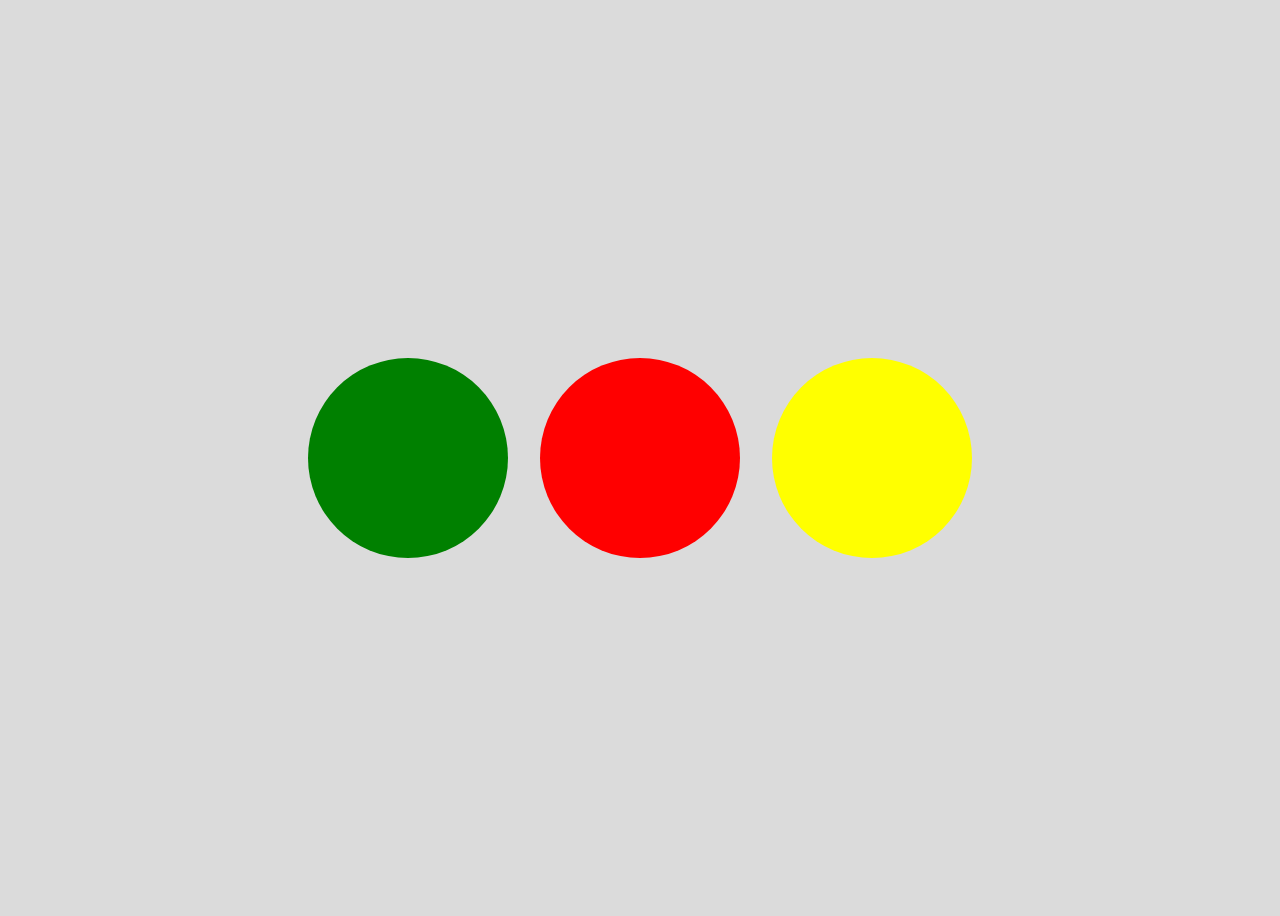
<file: part1.html>
<!DOCTYPE html>
<html lang="en">

<head>
  <meta charset="UTF-8">
  <meta name="viewport" content="width=device-width, initial-scale=1">
  <title>Part I</title>
  <link rel="stylesheet" type="text/css" href="styles/part1.css">
</head>

<body>
  <main>
    <div class="box green"></div>
    <div class="box red"></div>
    <div class="box yellow"></div>
  </main>
</body>

</html>
</file>
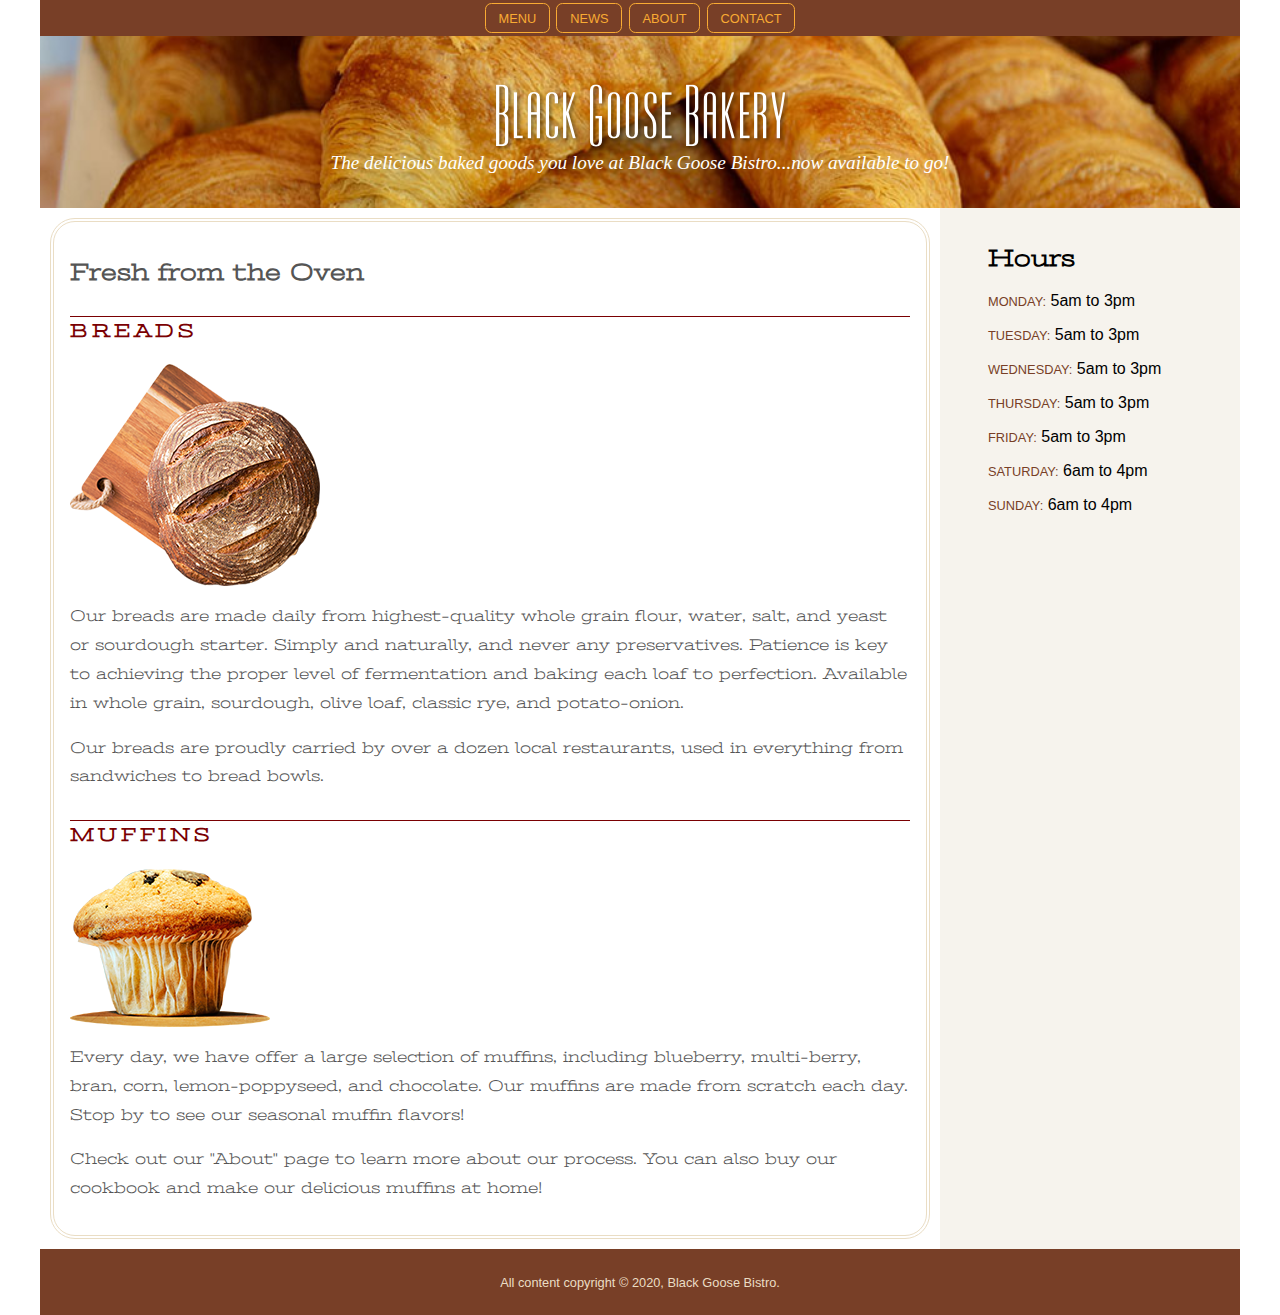
<file: part3.html>
<!DOCTYPE html>
<html lang="en">

<head>
  <meta charset="UTF-8">
  <meta name="viewport" content="width=device-width, initial-scale=1">
  <title>Black Goose Bakery</title>
  <link rel="stylesheet" type="text/css" href="styles/part3.css">
</head>

<body>
  <!-- Adapted from materials in Learning Web Design by Jennifer Robins -->
  <div id="container">
    <header>
      <nav>
        <ul>
          <li><a href="">Menu</a></li>
          <li><a href="">News</a></li>
          <li><a href="">About</a></li>
          <li><a href="">Contact</a></li>
        </ul>
      </nav>
      <h1><img src="images/bgb_logo.png" alt="Black Goose Bakery"></h1>
      <p>The delicious baked goods you love at Black Goose Bistro...now available to go!</p>
    </header>

    <div class="page-middle">
      <main>
        <h2>Fresh from the Oven</h2>
        <h3>Breads</h3>
        <p><img src="images/bread.png" alt="round loaf of bread on cutting board"> Our breads are made daily from
          highest-quality whole grain flour, water, salt, and yeast or sourdough starter. Simply and naturally, and
          never any preservatives. Patience is key to achieving the proper level of fermentation and baking each loaf to
          perfection. Available in whole grain, sourdough, olive loaf, classic rye, and potato-onion.</p>
        <p>Our breads are proudly carried by over a dozen local restaurants, used in everything from sandwiches to bread
          bowls.</p>

        <h3>Muffins</h3>
        <p><img src="images/muffin.png" id="muffin-image" alt="one chocolate chip muffin"> Every day, we have offer a
          large selection of muffins, including blueberry, multi-berry, bran, corn, lemon-poppyseed, and chocolate. Our
          muffins are made from scratch each day. Stop by to see our seasonal muffin flavors!</p>
        <p>Check out our "About" page to learn more about our process. You can also buy our cookbook and make our
          delicious muffins at home!</p>
      </main>

      <aside>
        <h2>Hours</h2>
        <p><span class="day">Monday:</span> 5am to 3pm</p>
        <p><span class="day">Tuesday:</span> 5am to 3pm</p>
        <p><span class="day">Wednesday:</span> 5am to 3pm</p>
        <p><span class="day">Thursday:</span> 5am to 3pm</p>
        <p><span class="day">Friday:</span> 5am to 3pm</p>
        <p><span class="day">Saturday:</span> 6am to 4pm</p>
        <p><span class="day">Sunday:</span> 6am to 4pm</p>
      </aside>
    </div>

    <footer>
      <p>All content copyright &copy; 2020, Black Goose Bistro.</p>
    </footer>
  </div>
</body>

</html>
</file>
<file: styles/part1.css>
/* DO NOT CHANGE ANY CSS _BELOW_ THIS LINE */

body {
  background-color: #dbdbdb;
}

main {
  display: flex;
  flex-direction: row;
  gap: 2em;
  height: 100vh;
  align-items: center;
  justify-content: center;
}

.box {
  min-height: 200px;
  min-width: 200px;
  border-radius: 50%;
}

.red {
  background-color: red;
}

.yellow {
  background-color: yellow;
}

.green {
  background-color: green;
}

/* DO NOT CHANGE ANY CSS _ABOVE_ THIS LINE */

/* TODO: Change the CSS here */

@media (max-width: 800px) {
  main {
    flex-direction: column;
  }

  .green {
    order: 3;
  }

  .yellow {
    order: 2;
  }

  .red {
    order: 1;
  }
}
</file>
<file: styles/part3.css>
/* Adapted from materials in Learning Web Design by Jennifer Robins */

/* Note: No credit is provided for submitting design and/or code that is taken */
/*       from course-provided examples.                                        */
/*                                                                             */
/* Do not copy this code into your project submission and then change it.      */
/*                                                                             */
/* Write your own code from scratch. Use this example as a REFERENCE only.     */
/*                                                                             */
/* You may not copy this code, change a few names/variables, and then claim it */
/* as your own. It does not matter if you can explain what every line does.    */
/*                                                                             */
/* Examples are provided to help you learn. Copying the example and then       */
/* changing it a bit, does not help you learn the learning objectives of the   */
/* assignments. Write your own code from scratch to help you learn it.         */

/* narrow screens */
html {
  box-sizing: border-box;
}

* {
  box-sizing: inherit;
}

/* do not hotlink fonts. load local font */
@font-face {
  font-family: 'Stint Ultra Expanded';
  font-style: normal;
  font-weight: 400;
  src: url(../fonts/Stint_Ultra_Expanded/StintUltraExpanded-Regular.ttf);
}

body {
  font-family: Verdana, Arial, serif;
  font-size: 100%;
  background-color: white;
  margin: 0;
}

/* header styles */
header {
  color: white;
  background: url(../images/croissants_banner.jpg) no-repeat center center;
  background-size: cover;
  text-align: center;
  height: 13em;
}

header h1 {
  margin-top: 1.5em;
}

header p {
  display: none;
  margin-top: -1.5em;
  font-family: Georgia, serif;
  font-style: italic;
  font-size: 1.2em;
}

/* nav styles */
nav a {
  text-decoration: none;
}

nav {
  font-family: verdana, sans-serif;
  background-color: #783F27;
}

nav ul li a:link,
nav ul li a:visited {
  color: #F9AB33;
}

nav ul li a:focus,
nav ul li a:hover,
nav ul li a:active {
  color: #fff;
}

nav ul {
  margin: 0;
  padding: 0;
  list-style-type: none;
  display: flex;
  flex-direction: row;
}

nav ul li {
  font-size: .8em;
  text-transform: uppercase;
  flex-grow: 1;
}

nav ul li a {
  display: block;
  border: 1px solid;
  padding: .5em 1em;
  border-radius: .5em;
  margin: .25em;
}

/* main "products" styles */
main {
  font-size: 1em;
  line-height: 1.4em;
  color: #555;
  margin: 5px;
}

h2 {
  font-family: Georgia, serif;
  font-weight: normal;
  font-size: 1.5em;
}

h3 {
  font-family: Verdana, sans-serif;
  font-weight: normal;
  font-size: 1.2em;
  text-transform: uppercase;
  letter-spacing: .2em;
  color: #7A0002;
  border-top: 1px solid;
  margin-top: 1.5em;
}

main img {
  display: block;
  margin: .5em auto;
}

/* aside "hours" styles */
aside {
  background-color: #F6F3ED;
  padding: 1em;

}

.day {
  color: #783F27;
  font-family: verdana, sans-serif;
  font-size: .8em;
  text-transform: uppercase;
}

/* footer styles */
footer {
  color: #EADDC4;
  background-color: #783F27;
  font-family: verdana, sans-serif;
  text-align: center;
  font-size: .8em;
  padding: 1em;
}

/* Note: No credit is provided for submitting design and/or code that is taken */
/*       from course-provided examples.                                        */
/*                                                                             */
/* Do not copy this code into your project submission and then change it.      */
/*                                                                             */
/* Write your own code from scratch. Use this example as a REFERENCE only.     */
/*                                                                             */
/* You may not copy this code, change a few names/variables, and then claim it */
/* as your own. It does not matter if you can explain what every line does.    */
/*                                                                             */
/* Examples are provided to help you learn. Copying the example and then       */
/* changing it a bit, does not help you learn the learning objectives of the   */
/* assignments. Write your own code from scratch to help you learn it.         */

/* TODO: CSS for wide screens */

/* wide screens */
@media (min-width: 800px) {
  nav ul li {
    flex: none;
  }

  nav ul {
    justify-content: center;
  }

  main img {
    margin: 0 1em 1em 0;
  }

  header p {
    display: block;
  }

  main,
  h2,
  h3 {
    font-family: 'Stint Ultra Expanded', Georgia, serif;
  }

  h2,
  h3 {
    font-weight: bold;
  }

  #container {
    max-width: 1200px;
    margin: 0 auto;
    position: relative;
  }

  .page-middle {
    display: flex;
    flex-flow: row;
    flex-wrap: nowrap;
  }

  main {
    flex-grow: 2;
    line-height: 1.8em;
    padding: 1em;
    border: double 4px #EADDC4;
    border-radius: 25px;
    margin: 10px;
  }

  aside {
    flex-grow: 1;
    min-width: 300px;

    padding-left: 3em;
  }
}
</file>
